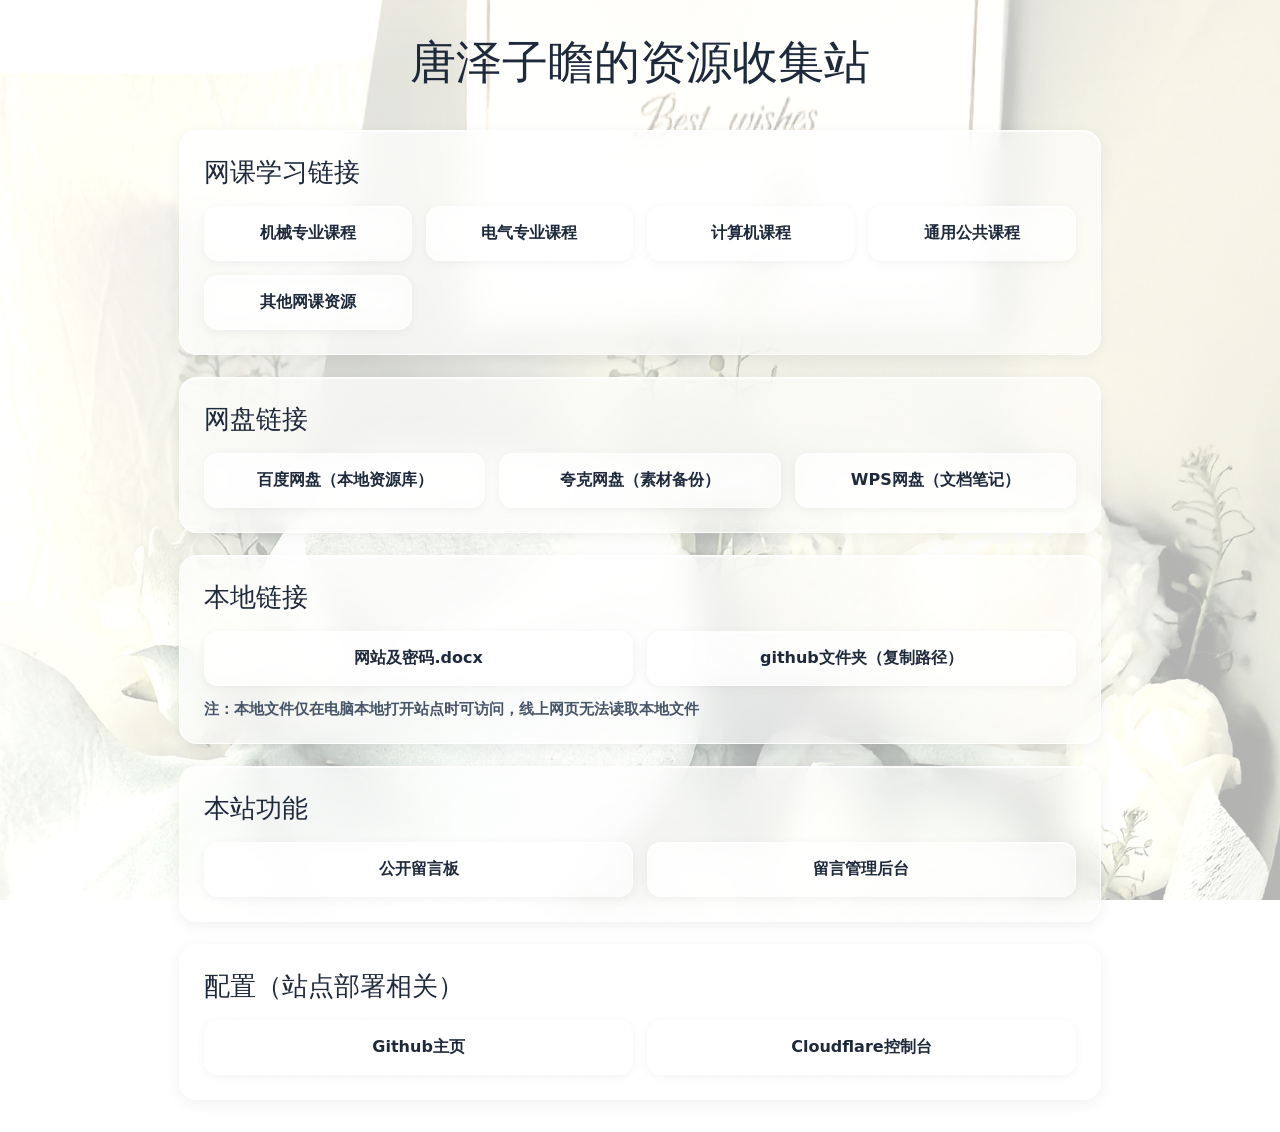
<file: index.html>
<!DOCTYPE html>
<html lang="zh-CN">
<head>
<meta charset="UTF-8">
<meta name="viewport" content="width=device-width, initial-scale=1.0, maximum-scale=1.0, user-scalable=no">
<link rel="icon" href="data:image/svg+xml,<svg xmlns='http://www.w3.org/2000/svg' viewBox='0 0 100 100'><text y='90' font-size='90'>📚</text></svg>">
<title>唐泽子瞻的资源收集站</title>
<style>
*{box-sizing:border-box;margin:0;padding:0}
body{
    max-width:960px;
    margin:2rem auto;
    padding:0 clamp(0.8rem,3vw,1.2rem);
    font-family:"PingFang SC","Microsoft YaHei","HarmonyOS Sans SC",system-ui,-apple-system,sans-serif;
    font-weight:bold;
    background: url("flowers.png") no-repeat center center fixed;
    background-size: cover;
    min-height: 100vh;
    position: relative;
    overflow-x: hidden;
}
#particles{
    position: fixed;
    top: 0;
    left: 0;
    width: 100%;
    height: 100%;
    pointer-events: none;
    z-index: 999;
}
.welcome{
    text-align:center;
    margin-bottom:clamp(24px,5vw,36px);
}
.welcome h1{
    font-size:clamp(32px,7vw,46px);
    margin-bottom:0;
    font-family:"LiSu","隶书","STLiti","KaiTi","楷体","HarmonyOS Sans SC","PingFang SC",system-ui,sans-serif;
    font-weight:normal;
    color:#1e293b;
}
.card-box{
    border-radius:18px;
    padding:clamp(18px,3vw,24px);
    margin-bottom:clamp(16px,4vw,22px);
    background: linear-gradient(135deg, rgba(255,255,255,0.75) 0%, rgba(255,255,255,0.55) 100%);
    backdrop-filter: blur(16px) saturate(140%);
    -webkit-backdrop-filter: blur(16px) saturate(140%);
    border:1px solid rgba(255,255,255,0.85);
    box-shadow: 0 4px 16px rgba(15, 23, 42, 0.06), inset 0 1px 1px rgba(255,255,255,0.8);
    transition:0.28s ease;
    position:relative;
    overflow:hidden;
    cursor:default;
}
.card-box::before{
    content:"";
    position:absolute;
    inset:-1px;
    border-radius:19px;
    padding:1px;
    background:linear-gradient(135deg,rgba(255,255,255,0.9),rgba(255,255,255,0.25),rgba(255,255,255,0.7));
    -webkit-mask: linear-gradient(#fff 0 0) content-box, linear-gradient(#fff 0 0);
    mask: linear-gradient(#fff 0 0) content-box, linear-gradient(#fff 0 0);
    -webkit-mask-composite: xor;
    mask-composite: exclude;
    opacity:0.55;
    pointer-events:none;
}
.card-box::after{
    content:"";
    position:absolute;
    inset:-30%;
    background:radial-gradient(circle at var(--x,0) var(--y,0), rgba(255,255,255,0.22), transparent 42%);
    pointer-events:none;
    opacity:0;
    transition:opacity 0.3s;
}
.card-box:hover::after{
    opacity:1;
}
.card-box:hover{
    transform: translateY(-3px);
    box-shadow:0 14px 32px rgba(15, 23, 42, 0.10), inset 0 1px 1px rgba(255,255,255,0.9);
}
.card-box h2{
    font-size:clamp(20px,4vw,26px);
    color:#1e293b;
    font-family:"LiSu","隶书","STLiti","KaiTi","楷体","HarmonyOS Sans SC","PingFang SC",system-ui,sans-serif;
    font-weight:normal;
}
.card-row{
    display:grid;
    grid-template-columns: repeat(auto-fit, minmax(clamp(140px,22vw,170px), 1fr));
    gap:clamp(10px,2vw,14px);
}
.card, .card:link{
    display:flex;
    align-items:center;
    justify-content:center;
    text-align:center;
    padding:clamp(12px,2vw,16px) 8px;
    border-radius:14px;
    background:linear-gradient(135deg,rgba(255,255,255,0.65),rgba(255,255,255,0.42));
    border:1px solid rgba(255,255,255,0.7);
    font-size:clamp(14px,2.8vw,16px);
    color:#1e293b;
    text-decoration:none;
    transition:0.26s ease;
    backdrop-filter: blur(10px);
    -webkit-backdrop-filter: blur(10px);
    box-shadow:0 2px 10px rgba(15,23,42,0.05), inset 0 1px 1px rgba(255,255,255,0.75);
    position:relative;
    overflow:hidden;
    cursor:pointer;
}
.card::before{
    content:"";
    position:absolute;
    inset:0;
    background:radial-gradient(circle at var(--x,0) var(--y,0), rgba(255,255,255,0.3), transparent 38%);
    pointer-events:none;
    opacity:0;
    transition:opacity 0.28s;
}
.card:hover::before{
    opacity:1;
}
.card:hover{
    transform: translateY(-3px) scale(1.02);
    background:linear-gradient(135deg,rgba(255,255,255,0.75),rgba(255,255,255,0.52));
    box-shadow:0 10px 24px rgba(15,23,42,0.09), inset 0 1px 1px rgba(255,255,255,0.85);
}
.card:active{
    transform: translateY(0px) scale(0.985);
}
.card-box > p{
    margin-top:14px;
    font-size:clamp(13px,2.5vw,15px);
    color:#475569;
}
</style>
</head>
<body>
<canvas id="particles"></canvas>
<main class="container">
    <section class="welcome">
        <h1>唐泽子瞻的资源收集站</h1>
    </section>

    <!-- 板块1：网课学习链接 -->
    <section id="online-course" class="card-box">
        <h2>网课学习链接</h2>
        <div class="card-row" style="margin-top:16px;">
            <div class="card" onclick="window.open('mechanical.html','_blank')">机械专业课程</div>
            <div class="card" onclick="window.open('electric.html','_blank')">电气专业课程</div>
            <div class="card" onclick="window.open('computer.html','_blank')">计算机课程</div>
            <div class="card" onclick="window.open('general.html','_blank')">通用公共课程</div>
            <div class="card" onclick="window.open('other.html','_blank')">其他网课资源</div>
        </div>
    </section>

    <!-- 板块2：网盘链接 -->
    <section id="net-disk" class="card-box">
        <h2>网盘链接</h2>
        <div class="card-row" style="margin-top:16px;">
            <div class="card" onclick="launchClient('baidunetdisk://','https://pan.baidu.com','百度网盘')">百度网盘（本地资源库）</div>
            <div class="card" onclick="launchClient('quark://','https://pan.quark.cn','夸克网盘')">夸克网盘（素材备份）</div>
            <div class="card" onclick="launchWps()">WPS网盘（文档笔记）</div>
        </div>
    </section>

    <!-- 板块3：本地链接 -->
    <section id="local-file" class="card-box">
        <h2>本地链接</h2>
        <div class="card-row" style="margin-top:16px;">
            <a href="网站及密码.docx" class="card">网站及密码.docx</a>
            <div class="card" onclick="copyGithubPath()">github文件夹（复制路径）</div>
        </div>
        <p>注：本地文件仅在电脑本地打开站点时可访问，线上网页无法读取本地文件</p>
    </section>

    <!-- 板块4：本站功能 -->
    <section id="site-func" class="card-box">
        <h2>本站功能</h2>
        <div class="card-row" style="margin-top:16px;">
            <div class="card" onclick="window.open('message.html','_blank')">公开留言板</div>
            <div class="card" onclick="window.open('https://github.com/LuciferTzzz/LuciferTzzz.github.io/issues?q=label%3Amessage-board','_blank')">留言管理后台</div>
        </div>
    </section>

    <!-- 板块5：配置管理 -->
    <section id="config" class="card-box">
        <h2>配置（站点部署相关）</h2>
        <div class="card-row" style="margin-top:16px;">
            <a target="_blank" href="https://github.com" class="card">Github主页</a>
            <a target="_blank" href="https://dash.cloudflare.com/" class="card">Cloudflare控制台</a>
        </div>
    </section>
</main>

<script>
// 判断当前是否为本地文件打开（file://协议）
const isLocalFile = window.location.protocol === "file:";

// 复制github本地文件夹路径
function copyGithubPath(){
    const path = 'D:\\study\\coding\\github';
    navigator.clipboard.writeText(path).then(()=>{
        alert('路径已复制：\n' + path + '\n打开此电脑，地址栏粘贴跳转');
    }).catch(()=>{
        alert('复制失败，路径：\n' + path);
    })
}

/**
 * 通用唤起本地客户端函数
 * @param scheme 协议
 * @param webUrl 网页兜底地址
 * @param name 软件名称
 */
function launchClient(scheme, webUrl, name){
    // 本地file模式逻辑完全保留原样
    if(isLocalFile){
        const select = confirm(`尝试唤起【${name}】客户端\n确认=尝试打开软件\n取消=打开网页版`);
        if(select){
            window.location.href = scheme;
        }else{
            window.open(webUrl,"_blank");
        }
        return;
    }

    let switched = false;
    // Mac系统延长至2500毫秒，给系统弹窗、App启动充足时间
    const timer = setTimeout(()=>{
        if(!switched){
            const confirmOpen = confirm(`如果没有打开${name}，是否需要打开网页版？`);
            if(confirmOpen){
                window.open(webUrl,"_blank");
            }
        }
        // 清理全部监听
        document.removeEventListener("visibilitychange", visibilityHandler);
        window.removeEventListener("blur", blurHandler);
    },2500);

    // 页面可见性监听（Chrome/Edge Windows）
    function visibilityHandler(){
        if(document.hidden){
            switched = true;
            clearTimeout(timer);
            document.removeEventListener("visibilitychange", visibilityHandler);
            window.removeEventListener("blur", blurHandler);
        }
    }
    // 窗口失焦监听（Mac Safari核心兼容）
    function blurHandler(){
        switched = true;
        clearTimeout(timer);
        document.removeEventListener("visibilitychange", visibilityHandler);
        window.removeEventListener("blur");
    }

    document.addEventListener("visibilitychange", visibilityHandler);
    window.addEventListener("blur", blurHandler);
    window.location.href = scheme;
}

/**
 * WPS专属唤起逻辑
 */
function launchWps(){
    const wpsWeb = "https://www.kdocs.cn/space/644295476/311635169";
    if(isLocalFile){
        const select = confirm(`尝试唤起【WPS】客户端\n确认=尝试打开软件\n取消=打开网页版`);
        if(select){
            window.location.href = "wps://";
        }else{
            window.open(wpsWeb,"_blank");
        }
        return;
    }

    let switched = false;
    const timer = setTimeout(()=>{
        if(!switched){
            window.open(wpsWeb,"_blank");
        }
        document.removeEventListener("visibilitychange", visibilityHandlerWps);
    },1200);

    function visibilityHandlerWps(){
        if(document.hidden){
            switched = true;
            clearTimeout(timer);
            document.removeEventListener("visibilitychange", visibilityHandlerWps);
        }
    }
    document.addEventListener("visibilitychange", visibilityHandlerWps);
    window.location.href = "wps://";
}

/* 粒子动画 + 鼠标跟随反光变量注入 */
const canvas = document.getElementById("particles");
const ctx = canvas.getContext("2d");
let w, h;
let particles = [];
let mouse = { x: 0, y: 0 };

function resize(){
  w = canvas.width = window.innerWidth;
  h = canvas.height = window.innerHeight;
}
resize();
window.addEventListener("resize", resize);

class Particle{
  constructor(x, y, type = "move"){
    this.x = x;
    this.y = y;
    this.size = type === "click" ? Math.random() * 6 + 4 : Math.random() * 3 + 2;
    this.speedX = (Math.random() - 0.5) * (type === "click" ? 6 : 2);
    this.speedY = (Math.random() - 0.5) * (type === "click" ? 6 : 2);
    this.life = 1;
    this.decay = type === "click" ? 0.018 : 0.008;
    this.color = type === "click"
      ? `rgba(80, 90, 110, ${Math.random() * 0.35 + 0.18})`
      : `rgba(120, 130, 150, ${Math.random() * 0.25 + 0.1})`;
  }
  update(){
    this.x += this.speedX;
    this.y += this.speedY;
    this.life -= this.decay;
    this.size *= 0.97;
  }
  draw(){
    ctx.save();
    ctx.globalAlpha = this.life;
    ctx.fillStyle = this.color;
    ctx.beginPath();
    ctx.arc(this.x, this.y, this.size, 0, Math.PI * 2);
    ctx.fill();
    ctx.restore();
  }
}

function spawn(x, y, type = "move"){
  const count = type === "click" ? 12 : 3;
  for(let i = 0; i < count; i++){
    particles.push(new Particle(x, y, type));
  }
}

window.addEventListener("mousemove", e=>{
  mouse.x = e.clientX;
  mouse.y = e.clientY;
  spawn(mouse.x, mouse.y, "move");

  document.querySelectorAll(".card-box, .card").forEach(el=>{
    const rect = el.getBoundingClientRect();
    const x = ((mouse.x - rect.left) / rect.width) * 100;
    const y = ((mouse.y - rect.top) / rect.height) * 100;
    el.style.setProperty("--x", `${x}%`);
    el.style.setProperty("--y", `${y}%`);
  });
});

window.addEventListener("mousedown", e=>{
  for(let i = 0; i < 3; i++){
    setTimeout(()=> spawn(e.clientX, e.clientY, "click"), i * 16);
  }
});

function animate(){
  ctx.clearRect(0, 0, w, h);
  particles = particles.filter(p=> p.life > 0 && p.size > 0.5);
  particles.forEach(p=>{
    p.update();
    p.draw();
  });
  requestAnimationFrame(animate);
}
animate();
</script>
</body>
</html>
</file>
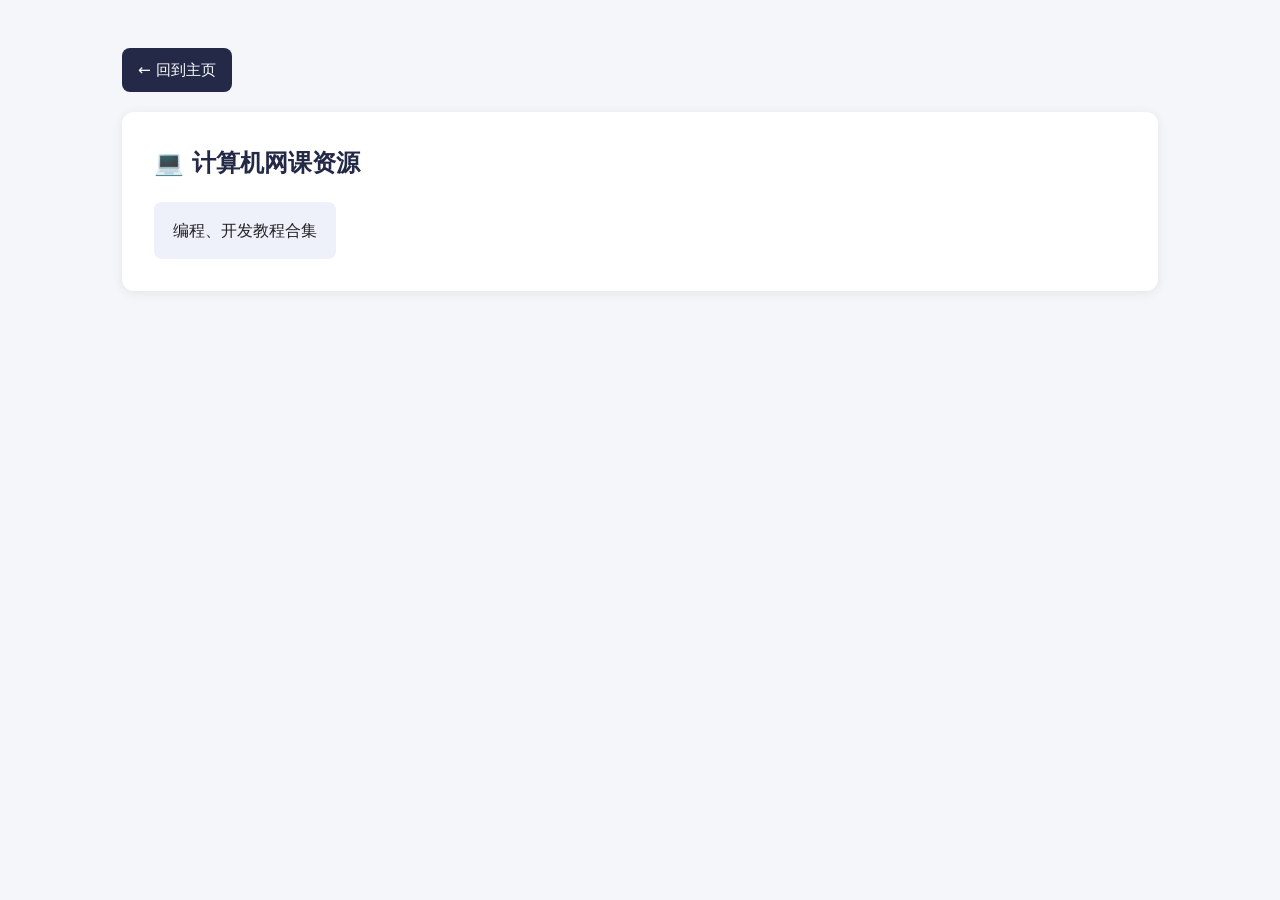
<file: computer.html>
<!DOCTYPE html>
<html lang="zh-CN">
<head>
    <meta charset="UTF-8">
    <meta name="viewport" content="width=device-width, initial-scale=1.0">
    <title>计算机网课</title>
    <link rel="stylesheet" href="style.css">
</head>
<body>
    <main class="container">
        <div style="margin-bottom:20px;">
            <a href="index.html" class="back-home-btn">← 回到主页</a>
        </div>

        <section class="card-box">
            <h2>💻 计算机网课资源</h2>
            <div class="card-row" style="margin-top:16px;">
                <a target="_blank" href="#" onclick="alert('链接暂未完善')" class="card">编程、开发教程合集</a>
            </div>
        </section>
    </main>
</body>
</html>
</file>
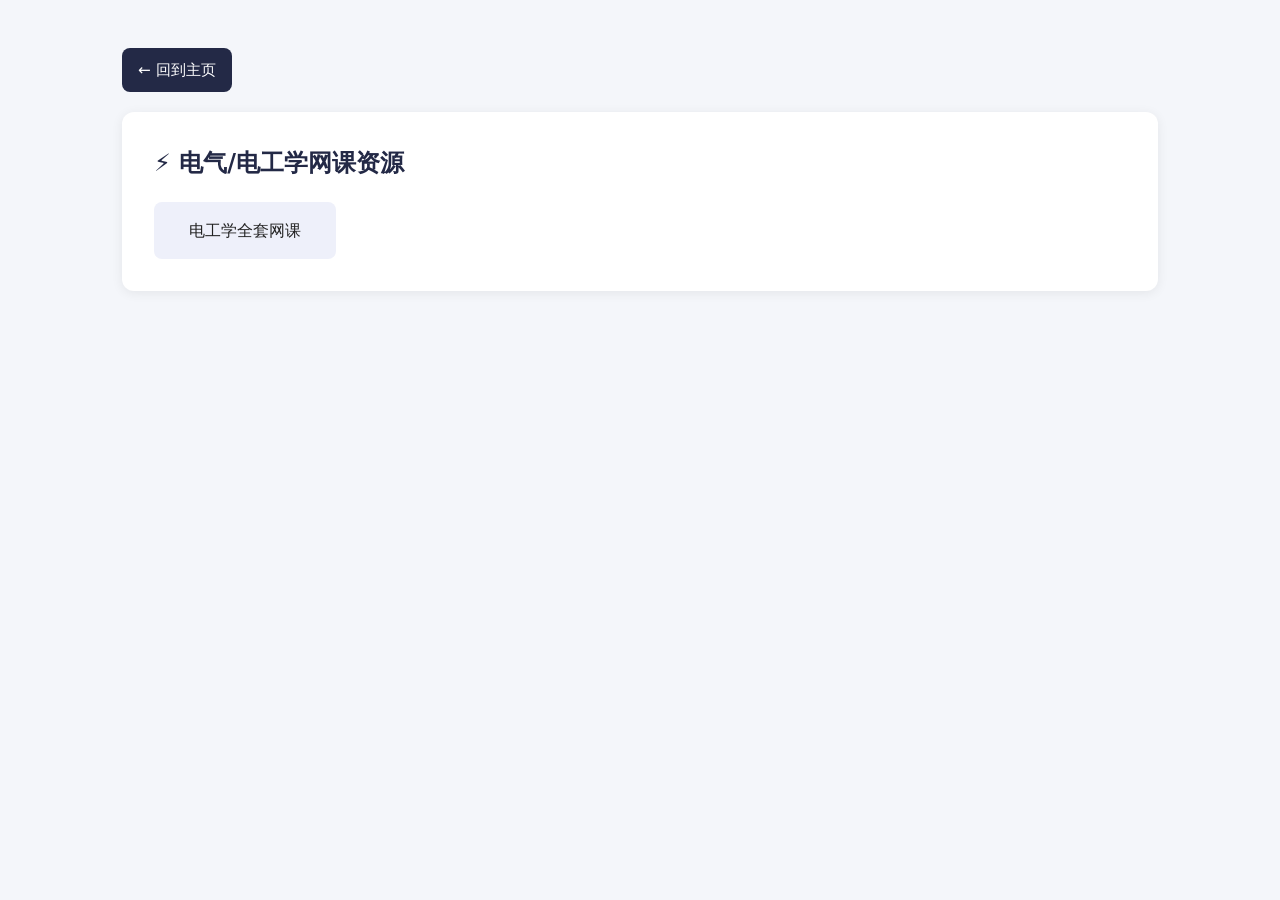
<file: electric.html>
<!DOCTYPE html>
<html lang="zh-CN">
<head>
    <meta charset="UTF-8">
    <meta name="viewport" content="width=device-width, initial-scale=1.0">
    <title>电气电工网课</title>
    <link rel="stylesheet" href="style.css">
</head>
<body>
    <main class="container">
        <div style="margin-bottom:20px;">
            <a href="index.html" class="back-home-btn">← 回到主页</a>
        </div>

        <section class="card-box">
            <h2>⚡ 电气/电工学网课资源</h2>
            <div class="card-row" style="margin-top:16px;">
                <a target="_blank" href="#" onclick="alert('链接暂未完善')" class="card">电工学全套网课</a>
            </div>
        </section>
    </main>
</body>
</html>
</file>
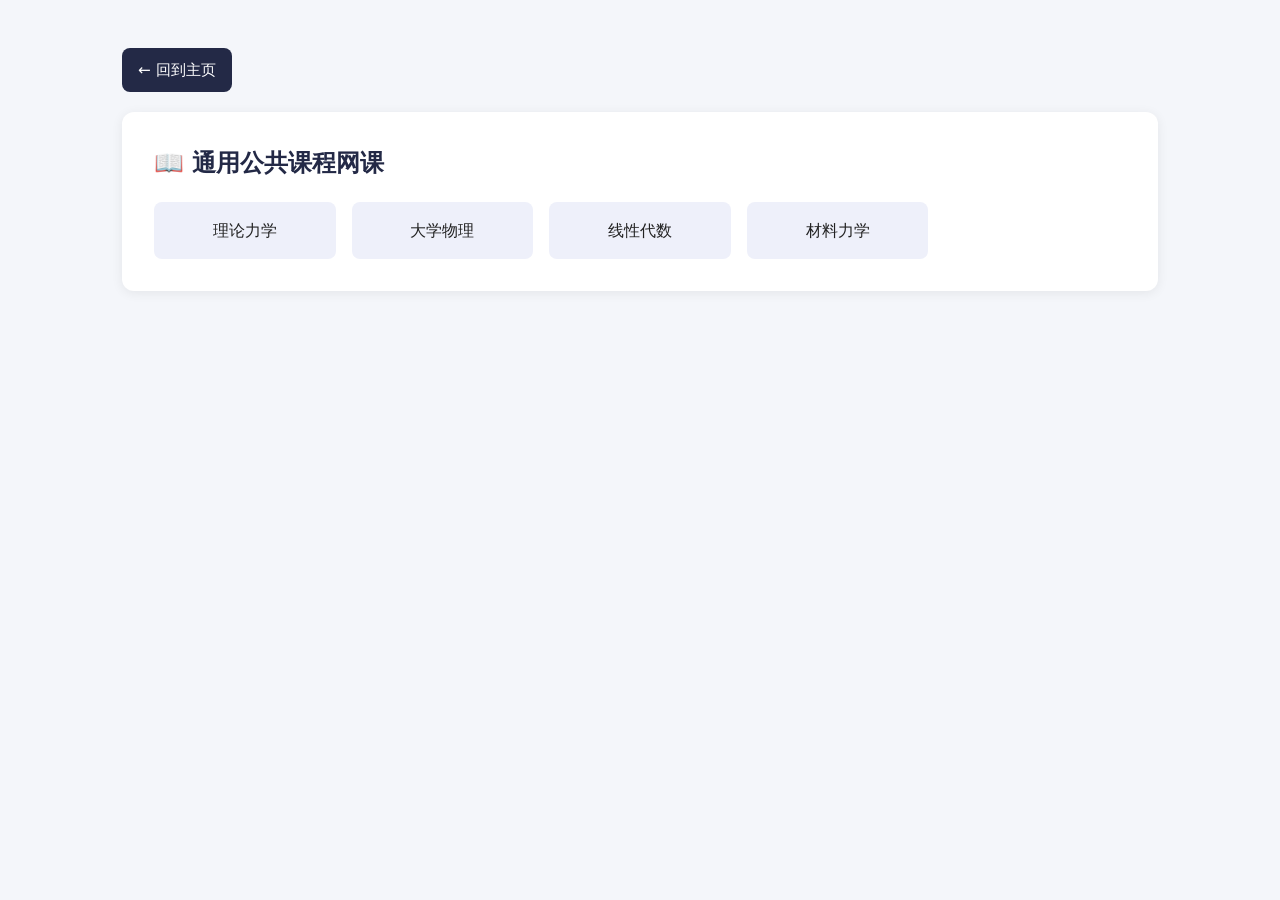
<file: general.html>
<!DOCTYPE html>
<html lang="zh-CN">
<head>
    <meta charset="UTF-8">
    <meta name="viewport" content="width=device-width, initial-scale=1.0">
    <title>通用公共课程网课</title>
    <link rel="stylesheet" href="style.css">
</head>
<body>
    <main class="container">
        <div style="margin-bottom:20px;">
            <a href="index.html" class="back-home-btn">← 回到主页</a>
        </div>

        <section class="card-box">
            <h2>📖 通用公共课程网课</h2>
            <div class="card-row" style="margin-top:16px;">
                <a target="_blank" href="#" onclick="alert('链接暂未完善')" class="card">理论力学</a>
                <a target="_blank" href="#" onclick="alert('链接暂未完善')" class="card">大学物理</a>
                <a target="_blank" href="#" onclick="alert('链接暂未完善')" class="card">线性代数</a>
                <a target="_blank" href="#" onclick="alert('链接暂未完善')" class="card">材料力学</a>
            </div>
        </section>
    </main>
</body>
</html>
</file>
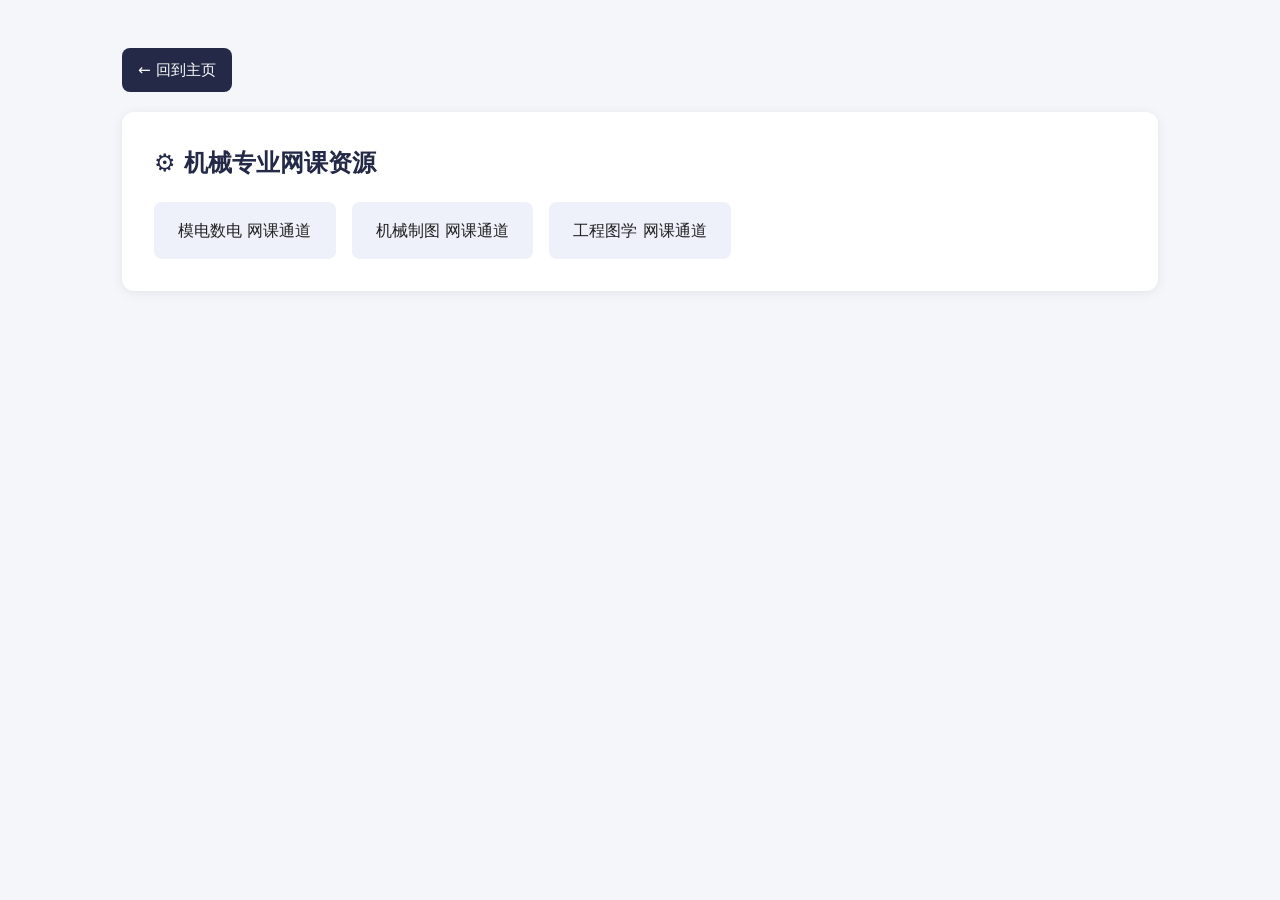
<file: mechanical.html>
<!DOCTYPE html>
<html lang="zh-CN">
<head>
    <meta charset="UTF-8">
    <meta name="viewport" content="width=device-width, initial-scale=1.0">
    <title>机械课程网课</title>
    <link rel="stylesheet" href="style.css">
</head>
<body>
    <main class="container">
        <div style="margin-bottom:20px;">
            <a href="index.html" class="back-home-btn">← 回到主页</a>
        </div>

        <section class="card-box">
            <h2>⚙️ 机械专业网课资源</h2>
            <div class="card-row" style="margin-top:16px;">
                <a target="_blank" href="#" onclick="alert('链接暂未完善')" class="card">模电数电 网课通道</a>
                <a target="_blank" href="#" onclick="alert('链接暂未完善')" class="card">机械制图 网课通道</a>
                <a target="_blank" href="#" onclick="alert('链接暂未完善')" class="card">工程图学 网课通道</a>
            </div>
        </section>
    </main>
</body>
</html>
</file>
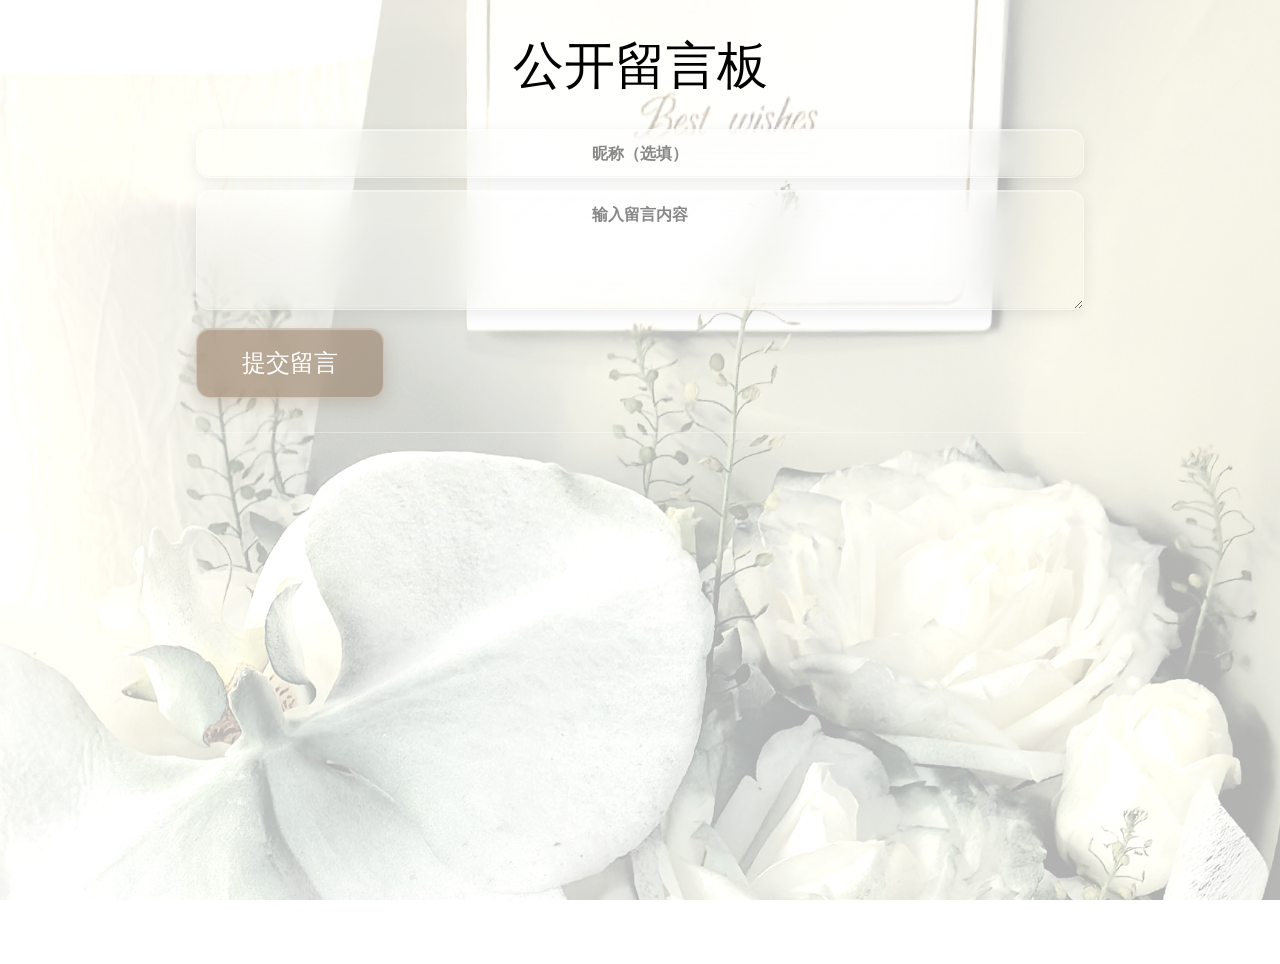
<file: message.html>
<!DOCTYPE html>
<html lang="zh-CN">
<head>
<meta charset="UTF-8">
<!-- 移动端视口适配，必不可少 -->
<meta name="viewport" content="width=device-width, initial-scale=1.0, maximum-scale=1.0, user-scalable=no">
<link rel="icon" href="data:image/svg+xml,<svg xmlns='http://www.w3.org/2000/svg' viewBox='0 0 100 100'><text y='90' font-size='90'>💬</text></svg>">
<title>公开留言板</title>
<style>
*{box-sizing:border-box;margin:0;padding:0}
body{
    max-width:920px;
    margin:2rem auto;
    padding:0 1rem;
    font-family:"PingFang SC","Microsoft YaHei","HarmonyOS Sans SC",system-ui,-apple-system,sans-serif;
    font-weight:bold;
    background: url("flowers.png") no-repeat center center fixed;
    background-size: cover;
    min-height: 100vh;
    position: relative;
    overflow-x: hidden;
}

/* 粒子画布 */
#particles{
    position: fixed;
    top: 0;
    left: 0;
    width: 100%;
    height: 100%;
    pointer-events: none;
    z-index: 999;
}

h2{
    margin-bottom:clamp(20px,4vw,28px);
    font-size:clamp(36px,7vw,51px);
    text-align:center;
    /* 跨平台隶书完整字体栈，鸿蒙/安卓兼容兜底 */
    font-family:"LiSu","隶书","STLiti","KaiTi","楷体","HarmonyOS Sans SC","PingFang SC","Microsoft YaHei",system-ui,sans-serif;
    font-weight:normal;
}

/* 输入框：高透明度 + 液态玻璃 + 边缘轻微扭曲 */
#username, #msg{
  width:100%;
  padding:14px 16px;
  border:1px solid rgba(255,255,255,0.35);
  border-radius:14px;
  font-size:clamp(15px,3vw,16px);
  font-weight:bold;
  font-family:"PingFang SC","Microsoft YaHei","HarmonyOS Sans SC",system-ui,-apple-system,sans-serif;
  transition:0.28s ease;
  background: linear-gradient(135deg, rgba(255,255,255,0.28) 0%, rgba(255,255,255,0.16) 100%);
  backdrop-filter: blur(18px) saturate(150%);
  -webkit-backdrop-filter: blur(18px) saturate(150%);
  box-shadow: 
    0 4px 16px rgba(0,0,0,0.08), 
    inset 0 1px 1px rgba(255,255,255,0.45),
    inset 0 -1px 1px rgba(0,0,0,0.04);
  text-align:center;
  position: relative;
}

#username::before, #msg::before{
  content:"";
  position: absolute;
  inset: -1px;
  border-radius: 15px;
  padding: 1px;
  background: linear-gradient(
    135deg,
    rgba(255,255,255,0.45),
    rgba(255,255,255,0.15),
    rgba(255,255,255,0.35)
  );
  -webkit-mask: linear-gradient(#fff 0 0) content-box, linear-gradient(#fff 0 0);
  mask: linear-gradient(#fff 0 0) content-box, linear-gradient(#fff 0 0);
  -webkit-mask-composite: xor;
  mask-composite: exclude;
  opacity: 0.65;
  pointer-events: none;
}

#username{margin-bottom:12px}
#msg{min-height:120px;margin-bottom:14px;resize:vertical}

#username:hover, #msg:hover{
    border-color:rgba(255,255,255,0.55);
    background: linear-gradient(135deg, rgba(255,255,255,0.34) 0%, rgba(255,255,255,0.20) 100%);
    transform: translateY(-3px) scale(1.01);
    box-shadow: 
      0 12px 30px rgba(0,0,0,0.14), 
      inset 0 1px 1px rgba(255,255,255,0.55),
      inset 0 -1px 1px rgba(0,0,0,0.06);
}

#username:focus,#msg:focus{
    outline:none;
    border-color:#a8927b;
    background: linear-gradient(135deg, rgba(255,255,255,0.36) 0%, rgba(255,255,255,0.22) 100%);
    transform: translateY(-3px) scale(1.015);
    box-shadow: 
      0 0 0 3px rgba(168, 146, 123, 0.18),
      0 12px 30px rgba(0,0,0,0.14), 
      inset 0 1px 1px rgba(255,255,255,0.6),
      inset 0 -1px 1px rgba(0,0,0,0.06);
}

/* 古风液态玻璃按钮【字体栈同步优化】 */
button{
  padding:clamp(14px,4vw,18px) clamp(32px,8vw,45px);
  background:linear-gradient(135deg,rgba(160, 134, 108, 0.65),rgba(142, 115, 90, 0.55));
  color:#fff;
  border:1px solid rgba(255,255,255,0.35);
  border-radius:14px;
  cursor:pointer;
  font-size:clamp(19px,5vw,24px);
  font-family:"LiSu","隶书","STLiti","KaiTi","楷体","HarmonyOS Sans SC","PingFang SC","Microsoft YaHei",system-ui,sans-serif;
  font-weight:normal;
  transition: all 0.28s ease;
  box-shadow: 
    0 6px 18px rgba(136, 110, 86, 0.28), 
    inset 0 1px 1px rgba(255,255,255,0.35);
  backdrop-filter: blur(10px);
  -webkit-backdrop-filter: blur(10px);
  position: relative;
  overflow: hidden;
}

button::before{
  content:"";
  position: absolute;
  inset: 0;
  background: radial-gradient(circle at var(--x, 0) var(--y, 0), rgba(255,255,255,0.25), transparent 35%);
  pointer-events: none;
  opacity: 0;
  transition: opacity 0.3s;
}

button:hover::before{
  opacity: 1;
}

button:hover{
  background:linear-gradient(135deg,rgba(134, 108, 82, 0.75),rgba(114, 92, 72, 0.65));
  transform: translateY(-5px) scale(1.02);
  box-shadow: 
    0 14px 36px rgba(136, 110, 86, 0.42), 
    inset 0 1px 1px rgba(255,255,255,0.45);
}

button:active{
    transform: translateY(0px) scale(0.985);
    box-shadow: 
      0 3px 10px rgba(136, 110, 86, 0.22), 
      inset 0 1px 1px rgba(255,255,255,0.25);
}

hr{margin:clamp(24px,5vw,34px) 0;border:none;border-top:1px solid rgba(255,255,255,0.35)}

/* 留言卡片：高透液态玻璃 + 边缘扭曲 */
.msg-item{
  border-radius:16px;
  padding:clamp(16px,3vw,20px) clamp(18px,3vw,22px);
  margin-bottom:16px;
  background: linear-gradient(135deg, rgba(255,255,255,0.28) 0%, rgba(255,255,255,0.14) 100%);
  backdrop-filter: blur(18px) saturate(150%);
  -webkit-backdrop-filter: blur(18px) saturate(150%);
  box-shadow: 
    0 4px 16px rgba(0,0,0,0.08), 
    inset 0 1px 1px rgba(255,255,255,0.45),
    inset 0 -1px 1px rgba(0,0,0,0.04);
  border:1px solid rgba(255,255,255,0.38);
  transition:0.28s ease;
  cursor:default;
  position: relative;
  overflow: hidden;
}

.msg-item::before{
  content:"";
  position: absolute;
  inset: -1px;
  border-radius: 17px;
  padding: 1px;
  background: linear-gradient(
    135deg,
    rgba(255,255,255,0.45),
    rgba(255,255,255,0.15),
    rgba(255,255,255,0.35)
  );
  -webkit-mask: linear-gradient(#fff 0 0) content-box, linear-gradient(#fff 0 0);
  mask: linear-gradient(#fff 0 0) content-box, linear-gradient(#fff 0 0);
  -webkit-mask-composite: xor;
  mask-composite: exclude;
  opacity: 0.6;
  pointer-events: none;
}

.msg-item::after{
  content:"";
  position: absolute;
  inset: -30%;
  background: radial-gradient(circle at var(--x, 0) var(--y, 0), rgba(255,255,255,0.18), transparent 40%);
  pointer-events: none;
  opacity: 0;
  transition: opacity 0.3s;
}

.msg-item:hover::after{
  opacity: 1;
}

.msg-item:hover{
    background: linear-gradient(135deg, rgba(255,255,255,0.34) 0%, rgba(255,255,255,0.18) 100%);
    box-shadow: 
      0 16px 38px rgba(0,0,0,0.18), 
      inset 0 1px 1px rgba(255,255,255,0.55),
      inset 0 -1px 1px rgba(0,0,0,0.06);
    transform: translateY(-4px) scale(1.015);
}

.msg-visitor{
  font-size:clamp(14px,3vw,16px);
  color:#333;
  margin-bottom:8px;
}
.msg-content{
  font-size:clamp(16px,3vw,18px);
  line-height:1.7;
  color:#111;
  margin-bottom:12px;
  text-align:left;
}
.msg-time{
  font-size:clamp(12px,2.5vw,14px);
  color:#666;
  text-align:right;
}
::placeholder {
  color:#555555;
  opacity:0.7;
}
</style>
</head>
<body>
<canvas id="particles"></canvas>

<h2>公开留言板</h2>
<div id="form-box">
<input type="text" id="username" placeholder="昵称（选填）">
<textarea id="msg" rows="4" placeholder="输入留言内容"></textarea>
<button onclick="sendMsg()">提交留言</button>
</div>
<hr>
<div id="board"></div>

<script>
const WORKER_URL = "https://msg-api.1377400396.workers.dev";

function cleanText(str){
  if(!str) return "";
  return str.replace(/^###\s*/gm,"");
}

async function loadList(){
  try{
    const res = await fetch(`${WORKER_URL}/list`);
    const list = await res.json();
    const dom = document.getElementById("board");
    dom.innerHTML = "";
    list.forEach(item=>{
      let bodyRaw = cleanText(item.body);
      let timeText = "";
      let contentText = bodyRaw;

      const timeMatch = bodyRaw.match(/>\s*提交时间[:：]\s*(.+)$/m);
      if(timeMatch){
        timeText = timeMatch[1];
        contentText = bodyRaw.replace(/\n*> 提交时间[:：].+$/m,"").trim();
      }

      let visitorName = "";
      let realMsg = contentText;
      const nameMatch = contentText.match(/访客[:：]\s*(.+?)\n/);
      if(nameMatch){
        visitorName = nameMatch[1].trim();
        realMsg = contentText.replace(/访客[:：].+?\n/,"").trim();
      }

      let visitorLine = "";
      if(visitorName && visitorName !== "匿名访客"){
        visitorLine = `<div class="msg-visitor">访客：${visitorName}</div>`;
      }

      const div = document.createElement("div");
      div.className="msg-item";
      div.innerHTML = `
        ${visitorLine}
        <div class="msg-content">留言内容：${realMsg.replaceAll("\n","<br>")}</div>
        <div class="msg-time">${timeText}</div>
      `;
      dom.appendChild(div);
    })
  }catch(err){
    console.error("加载留言失败",err);
  }
}

async function sendMsg(){
  const name = document.getElementById("username").value.trim() || "匿名访客";
  const content = document.getElementById("msg").value.trim();
  if(!content) return alert("请输入留言");
  try{
    await fetch(`${WORKER_URL}/submit`,{
      method:"POST",
      headers:{"Content-Type":"application/json"},
      body:JSON.stringify({name,content})
    })
    alert("提交成功，自动刷新");
    document.getElementById("msg").value = "";
    loadList();
  }catch(err){
    alert("提交失败，请稍后重试！");
    console.error(err);
  }
}

window.onload = loadList;

/* 粒子动画：鼠标移动 + 点击扩散 */
const canvas = document.getElementById("particles");
const ctx = canvas.getContext("2d");

let w, h;
let particles = [];
let mouse = { x: 0, y: 0 };

function resize(){
  w = canvas.width = window.innerWidth;
  h = canvas.height = window.innerHeight;
}
resize();
window.addEventListener("resize", resize);

class Particle{
  constructor(x, y, type = "move"){
    this.x = x;
    this.y = y;
    this.size = type === "click" ? Math.random() * 6 + 4 : Math.random() * 3 + 2;
    this.speedX = (Math.random() - 0.5) * (type === "click" ? 6 : 2);
    this.speedY = (Math.random() - 0.5) * (type === "click" ? 6 : 2);
    this.life = 1;
    this.decay = type === "click" ? 0.018 : 0.008;
    this.color = type === "click" 
      ? `rgba(160, 134, 108, ${Math.random() * 0.45 + 0.25})`
      : `rgba(255, 255, 255, ${Math.random() * 0.35 + 0.15})`;
  }
  update(){
    this.x += this.speedX;
    this.y += this.speedY;
    this.life -= this.decay;
    this.size *= 0.97;
  }
  draw(){
    ctx.save();
    ctx.globalAlpha = this.life;
    ctx.fillStyle = this.color;
    ctx.beginPath();
    ctx.arc(this.x, this.y, this.size, 0, Math.PI * 2);
    ctx.fill();
    ctx.restore();
  }
}

function spawn(x, y, type = "move"){
  const count = type === "click" ? 12 : 3;
  for(let i = 0; i < count; i++){
    particles.push(new Particle(x, y, type));
  }
}

window.addEventListener("mousemove", e=>{
  mouse.x = e.clientX;
  mouse.y = e.clientY;
  spawn(mouse.x, mouse.y, "move");

  document.querySelectorAll("button, .msg-item, #username, #msg").forEach(el=>{
    const rect = el.getBoundingClientRect();
    const x = ((mouse.x - rect.left) / rect.width) * 100;
    const y = ((mouse.y - rect.top) / rect.height) * 100;
    el.style.setProperty("--x", `${x}%`);
    el.style.setProperty("--y", `${y}%`);
  });
});

window.addEventListener("mousedown", e=>{
  for(let i = 0; i < 3; i++){
    setTimeout(()=> spawn(e.clientX, e.clientY, "click"), i * 16);
  }
});

function animate(){
  ctx.clearRect(0, 0, w, h);
  particles = particles.filter(p=> p.life > 0 && p.size > 0.5);
  particles.forEach(p=>{
    p.update();
    p.draw();
  });
  requestAnimationFrame(animate);
}
animate();
</script>
</body>
</html>
</file>
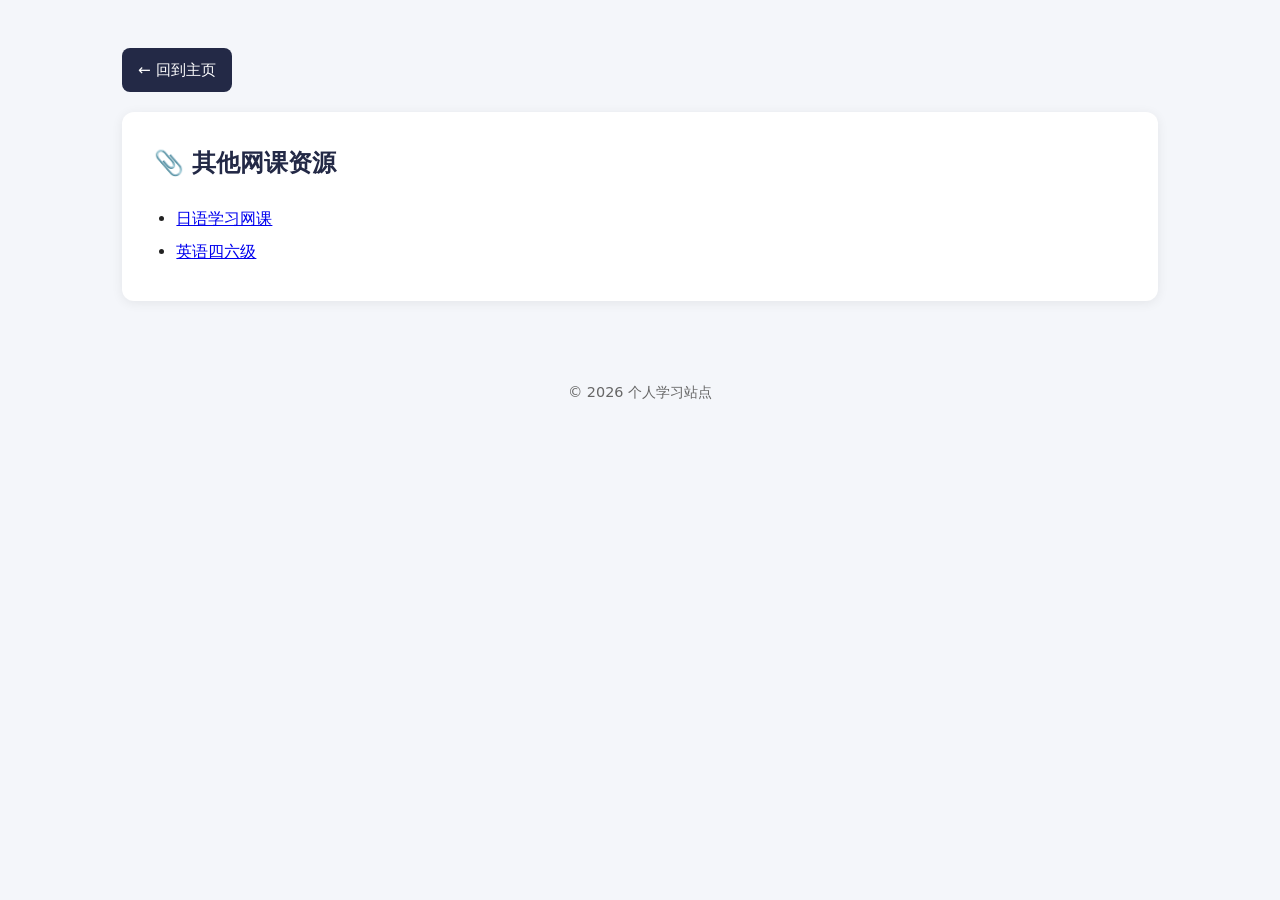
<file: other.html>
<!DOCTYPE html>
<html lang="zh-CN">
<head>
    <meta charset="UTF-8">
    <meta name="viewport" content="width=device-width, initial-scale=1.0">
    <title>其他网课资源</title>
    <link rel="stylesheet" href="style.css">
</head>
<body>
    <main class="container">
        <div style="margin-bottom:20px;">
            <a href="index.html" class="back-home-btn">← 回到主页</a>
        </div>

        <section class="card-box">
            <h2>📎 其他网课资源</h2>
            <ul class="link-list">
                <li><a target="_blank" href="#" onclick="alert('链接暂未完善')">日语学习网课</a></li>
                <li><a target="_blank" href="#" onclick="alert('链接暂未完善')">英语四六级</a></li>
            </ul>
        </section>
    </main>

    <footer>
        <p>© 2026 个人学习站点</p>
    </footer>
</body>
</html>
</file>
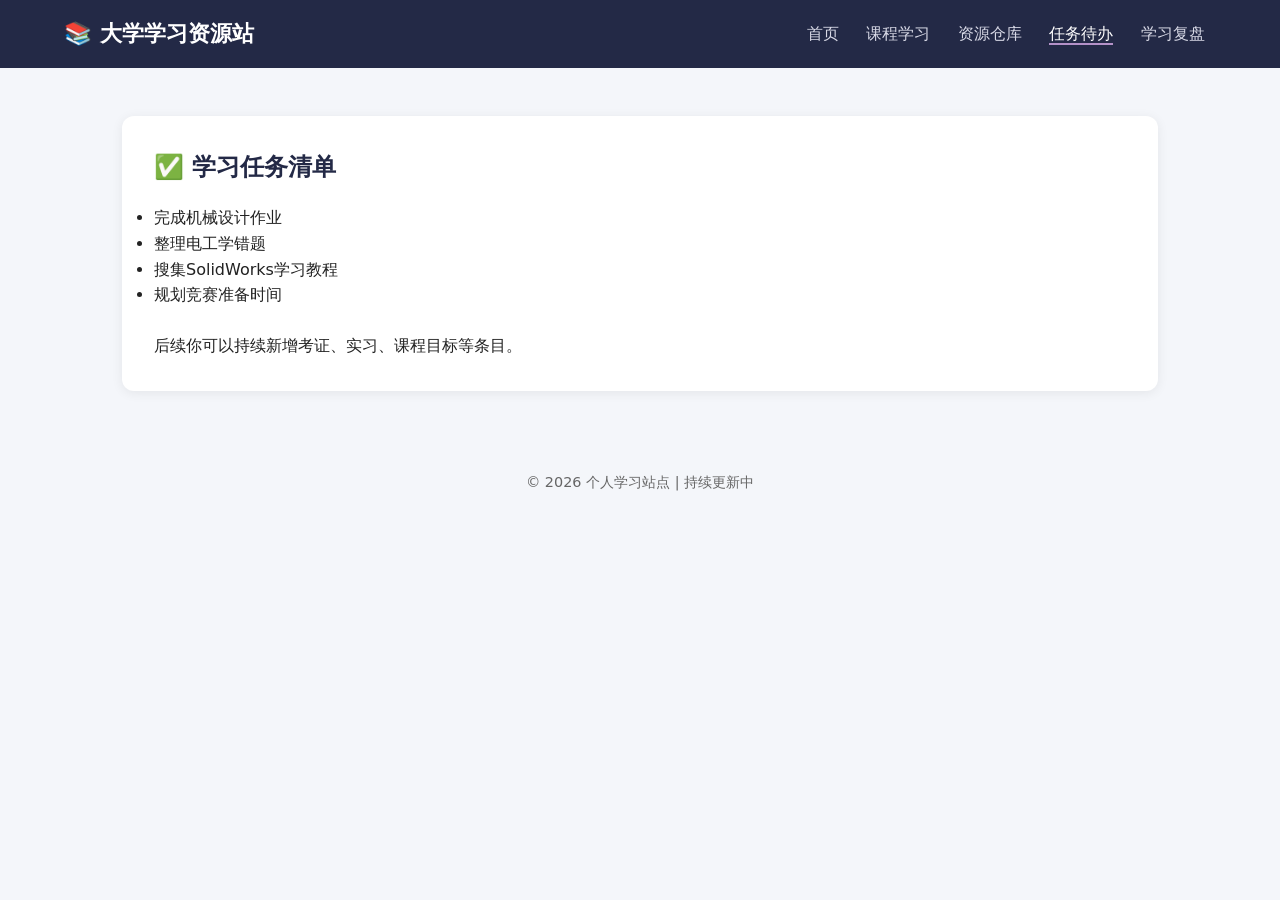
<file: todo.html>
<!DOCTYPE html>
<html lang="zh-CN">
<head>
    <meta charset="UTF-8">
    <meta name="viewport" content="width=device-width, initial-scale=1.0">
    <title>任务待办 | 学习站点</title>
    <link rel="stylesheet" href="style.css">
</head>
<body>
    <header class="navbar">
        <div class="nav-title">📚 大学学习资源站</div>
        <nav class="nav-list">
            <a href="index.html">首页</a>
            <a href="index.html#courses">课程学习</a>
            <a href="index.html#resource">资源仓库</a>
            <a href="todo.html" class="active">任务待办</a>
            <a href="index.html#log">学习复盘</a>
        </nav>
    </header>

    <main class="container">
        <section class="card-box">
            <h2>✅ 学习任务清单</h2>
            <ul>
                <li>完成机械设计作业</li>
                <li>整理电工学错题</li>
                <li>搜集SolidWorks学习教程</li>
                <li>规划竞赛准备时间</li>
            </ul>
            <br>
            <p>后续你可以持续新增考证、实习、课程目标等条目。</p>
        </section>
    </main>

    <footer>
        <p>© 2026 个人学习站点 | 持续更新中</p>
    </footer>
</body>
</html>
</file>
<file: style.css>
* {
    margin: 0;
    padding: 0;
    box-sizing: border-box;
    font-family: "Microsoft YaHei", system-ui, sans-serif;
}

body {
    background-color: #f4f6fa;
    color: #222;
    line-height: 1.6;
}

.navbar {
    background: #232946;
    color: white;
    padding: 1rem 5%;
    display: flex;
    justify-content: space-between;
    align-items: center;
    flex-wrap: wrap;
    gap: 1rem;
}
.nav-title {
    font-size: 1.4rem;
    font-weight: bold;
}
.nav-list a {
    color: #d8d9e6;
    text-decoration: none;
    margin: 0 0.7rem;
}
.nav-list a.active, .nav-list a:hover {
    color: #fff;
    border-bottom: 2px solid #b491c8;
}

.container {
    max-width: 1100px;
    margin: 3rem auto;
    padding: 0 2rem;
}

.welcome {
    text-align: center;
    margin-bottom: 4rem;
}
.welcome h1 {
    color: #232946;
    margin-bottom: 1rem;
}

.card-box {
    background: white;
    padding: 2rem;
    border-radius: 12px;
    box-shadow: 0 2px 12px #00000012;
    margin-bottom: 2rem;
}
.card-box h2 {
    margin-bottom: 1.2rem;
    color: #232946;
}

.card-row {
    display: grid;
    grid-template-columns: repeat(auto-fill, minmax(160px, 1fr));
    gap: 1rem;
}
.card {
    background: #eef0fa;
    padding: 1rem;
    text-align: center;
    border-radius: 8px;
    cursor: default;
    transition: 0.2s;
    /* 新增：让a标签继承样式，去除链接下划线 */
    text-decoration: none;
    color: inherit;
}
.card:hover {
    background: #d8dcf0;
}

.link-list {
    padding-left: 1.4rem;
}
.link-list li {
    padding: 4px 0;
}

footer {
    text-align: center;
    padding: 2rem;
    color: #666;
    font-size: 0.9rem;
}

.back-home-btn {
    display: inline-block;
    padding: 10px 16px;
    background: #232946;
    color: white;
    text-decoration: none;
    border-radius: 8px;
    font-size: 0.95rem;
}

.back-home-btn:hover {
    background: #b491c8;
}
</file>
